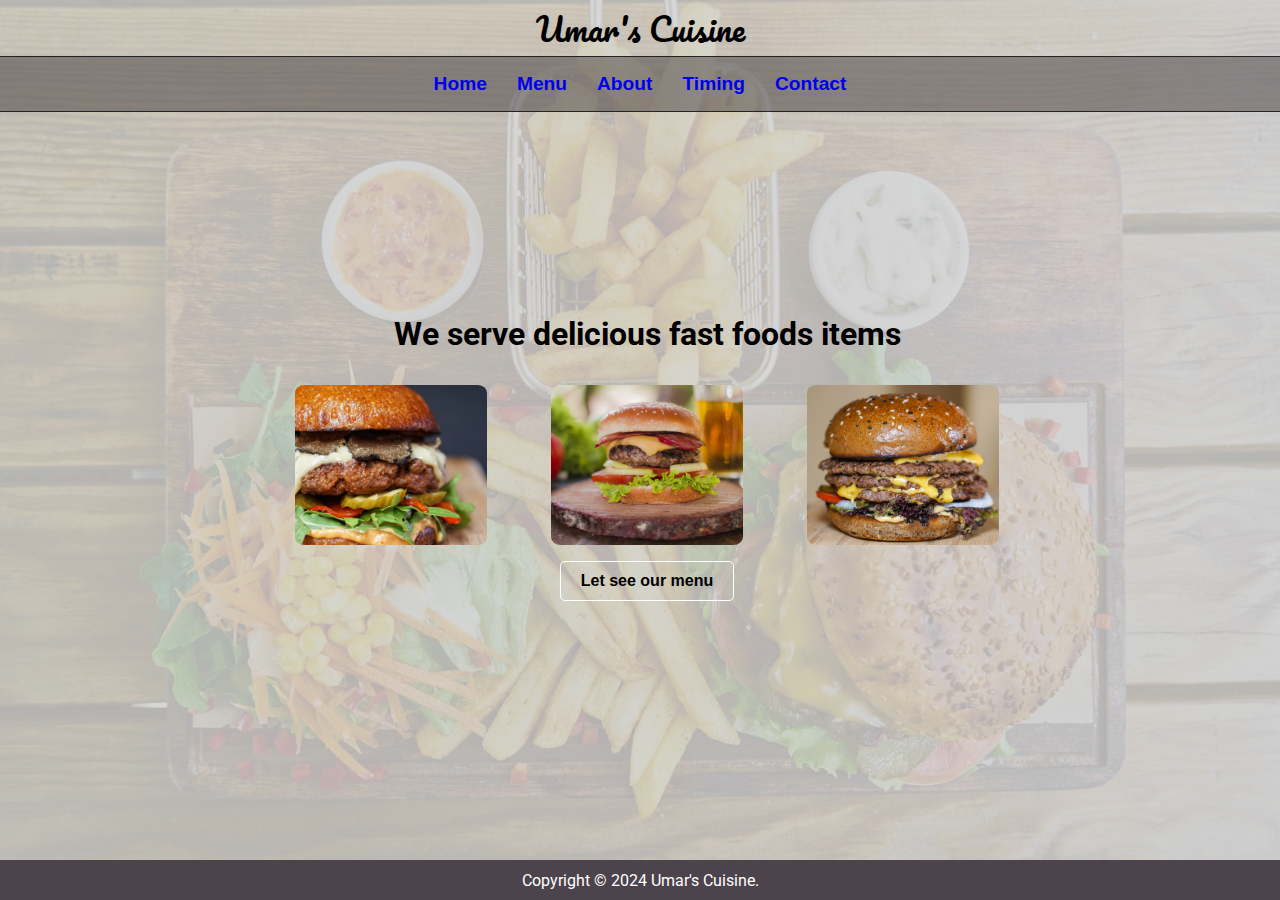
<file: 1-HTML/class-4/index.html>
<!DOCTYPE html>
<html lang="en">
  <head>
    <meta charset="UTF-8" />
    <meta name="viewport" content="width=device-width, initial-scale=1.0" />
    <link rel="preconnect" href="https://fonts.googleapis.com" />
    <link rel="preconnect" href="https://fonts.gstatic.com" crossorigin />
    <link rel="preconnect" href="https://fonts.googleapis.com" />
    <link rel="preconnect" href="https://fonts.gstatic.com" crossorigin />
    <link
      href="https://fonts.googleapis.com/css2?family=Pacifico&family=Roboto:wght@300&display=swap"
      rel="stylesheet"
    />
    <link rel="stylesheet" href="index.css" />
    <title>Umar's Cuisine</title>
  </head>
  <body>
    <div class="container">
      <div class="header">
        <div class="name">Umar's Cuisine</div>
        <div class="navbar">
          <ul>
            <li><a href="index.html">Home</a></li>
            <li><a href="menu.html">Menu</a></li>
            <li><a href="about.html">About</a></li>
            <li><a href="timing.html">Timing</a></li>
            <li><a href="contact.html">Contact</a></li>
          </ul>
        </div>
      </div>
      <div class="home">
        <div class="home-text">We serve delicious fast foods items</div>
        <div class="images">
          <div>
            <img src="5.jpeg" alt="error" />
          </div>
          <div>
            <img src="14.jpeg" alt="error" />
          </div>
          <div>
            <img src="12.jpeg" alt="error" />
          </div>
        </div>
        <div>
          <button class="button">
            <a href="menu.html">Let see our menu</a>
          </button>
        </div>
      </div>
      <div class="footer">
        <p>Copyright &copy; 2024 Umar's Cuisine.</p>
      </div>
    </div>
  </body>
</html>
</file>
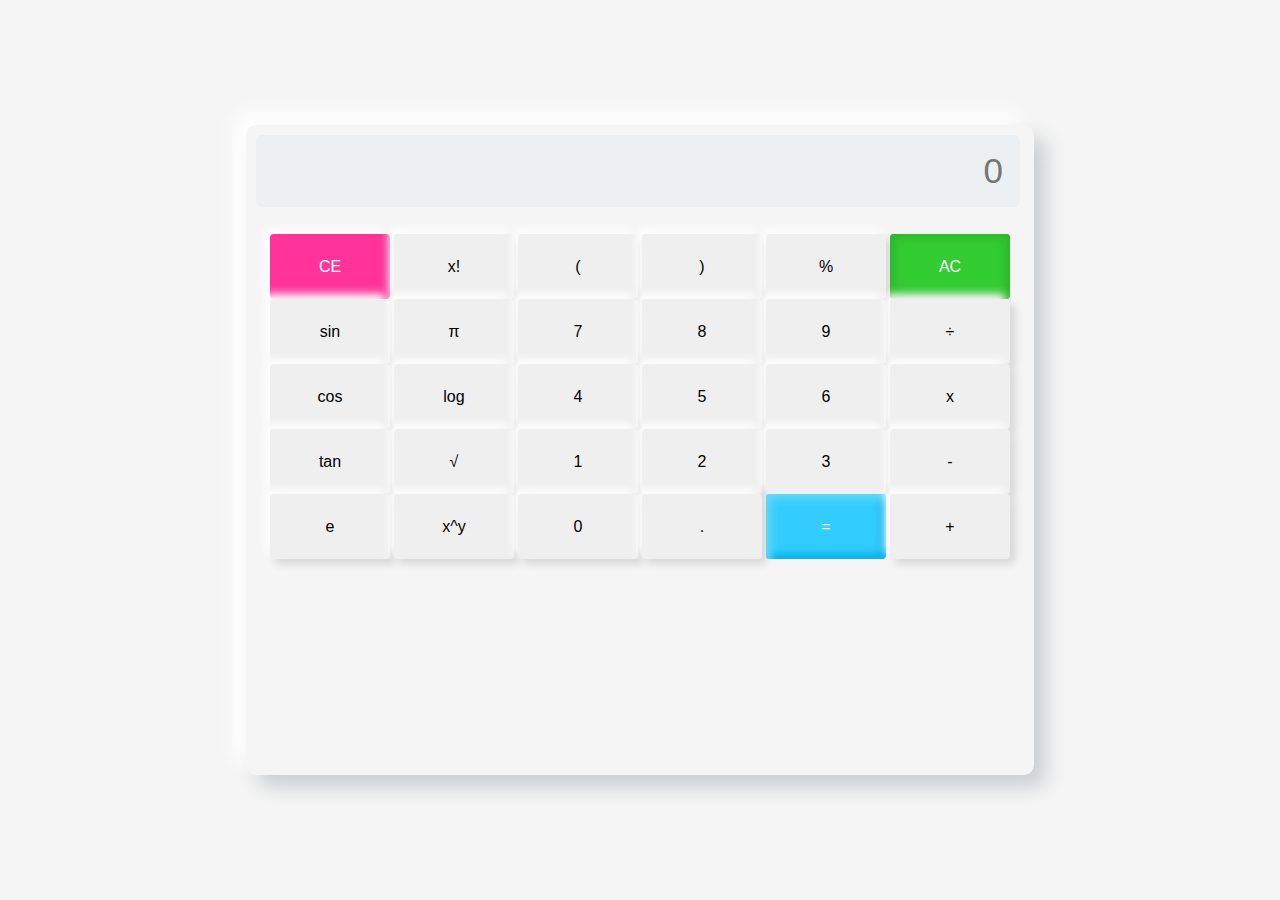
<file: 1-HTML/class-4/calculator/index.html>
<!DOCTYPE html>
<html lang="en">
<head>
    <meta charset="UTF-8">
    <meta name="viewport" content="width=device-width, initial-scale=1.0">
    <title>Scientific Calcultor</title>
    <link rel="stylesheet" href="style.css">
</head>
<body>
    <div class="container">
        <div class="display">
            <input id="screen" type ="text" placeholder="0">
        </div>
        <div class="btns">
            <div class="row">
                <button id="ce" onclick="backspc()">CE</button>
                <button onclick="fact()">x!</button> <span style="position: relative; bottom: .4em; right: .1em;"></span>
                <button class="btn">(</button>
                <button class="btn">)</button>
                <button class="btn">%</button>
                <button id="ac" onclick="screen.value = '' ">AC</button>


            </div>

            <div class="row">
                <button onclick="sin()">sin</button>
                <button onclick="pi()">π</button>
                <button class="btn">7</button>
                <button class="btn">8</button>
                <button class="btn">9</button>
                <button class="btn">÷</button>


            </div>
            <div class="row">
                <button onclick="cos()">cos</button>
                <button onclick="log()">log</button>
                <button class="btn">4</button>
                <button class="btn">5</button>
                <button class="btn">6</button>
                <button class="btn">x</button>


            </div>
            <div class="row">
                <button onclick="tan()">tan</button>
                <button onclick="sqrt()">√</button>
                <button class="btn">1</button>
                <button class="btn">2</button>
                <button class="btn">3</button>
                <button class="btn">-</button>


            </div>
            <div class="row">
                <button class="btn">e</button>
                <button onclick="pow()" >x^y</button><span style="position: relative; bottom: .4em; right: .1em;"></span>
                <button class="btn">0</button>
                <button class="btn">.</button>
                <button id="eval" onclick="screen.value = eval(screen.value)">=</button>
                <button class="btn">+</button>


            </div>
        </div>

    </div>
    <script>
        var screen = document.querySelector('#screen');
        var btn = document.querySelectorAll('.btn');

        for(item of btn){
            
            item.addEventListener('click',(e)=>{
                btntext = e.target.innerText;
                if (btntext == 'x')
                {
                    btntext = '*';
                }
                if (btntext == '/')
                {
                    btntext = '/';
                }

                screen.value+=btntext;
            });

        }
        function sin(){
            screen.value = Math.sin(screen.value);

        }
        function cos(){
            screen.value = Math.cos(screen.value);

        }
        function tan(){
            screen.value = Math.tan(screen.value);

        }
        function pow(){
            screen.value = Math.pow(screen.value,2);

        }
        function sqrt(){
            screen.value = Math.sqrt(screen.value,2);

        }
        function log(){
            screen.value = 3.14161616;

        }
        function e(){
            screen.value = 2.71182818

        }
        function fact(){
            var i, num, f;
            f=1
            num = screen.value;
            for(i = 1; i <=num; i++){
                f= f*i

            }
            i= i-1;

            screen.value = f;

        }

        function backspc(){
            screen.value = screen.value.substr(0, screen.value.lenght-1);
        }
    </script>
</body>
</html>
</file>
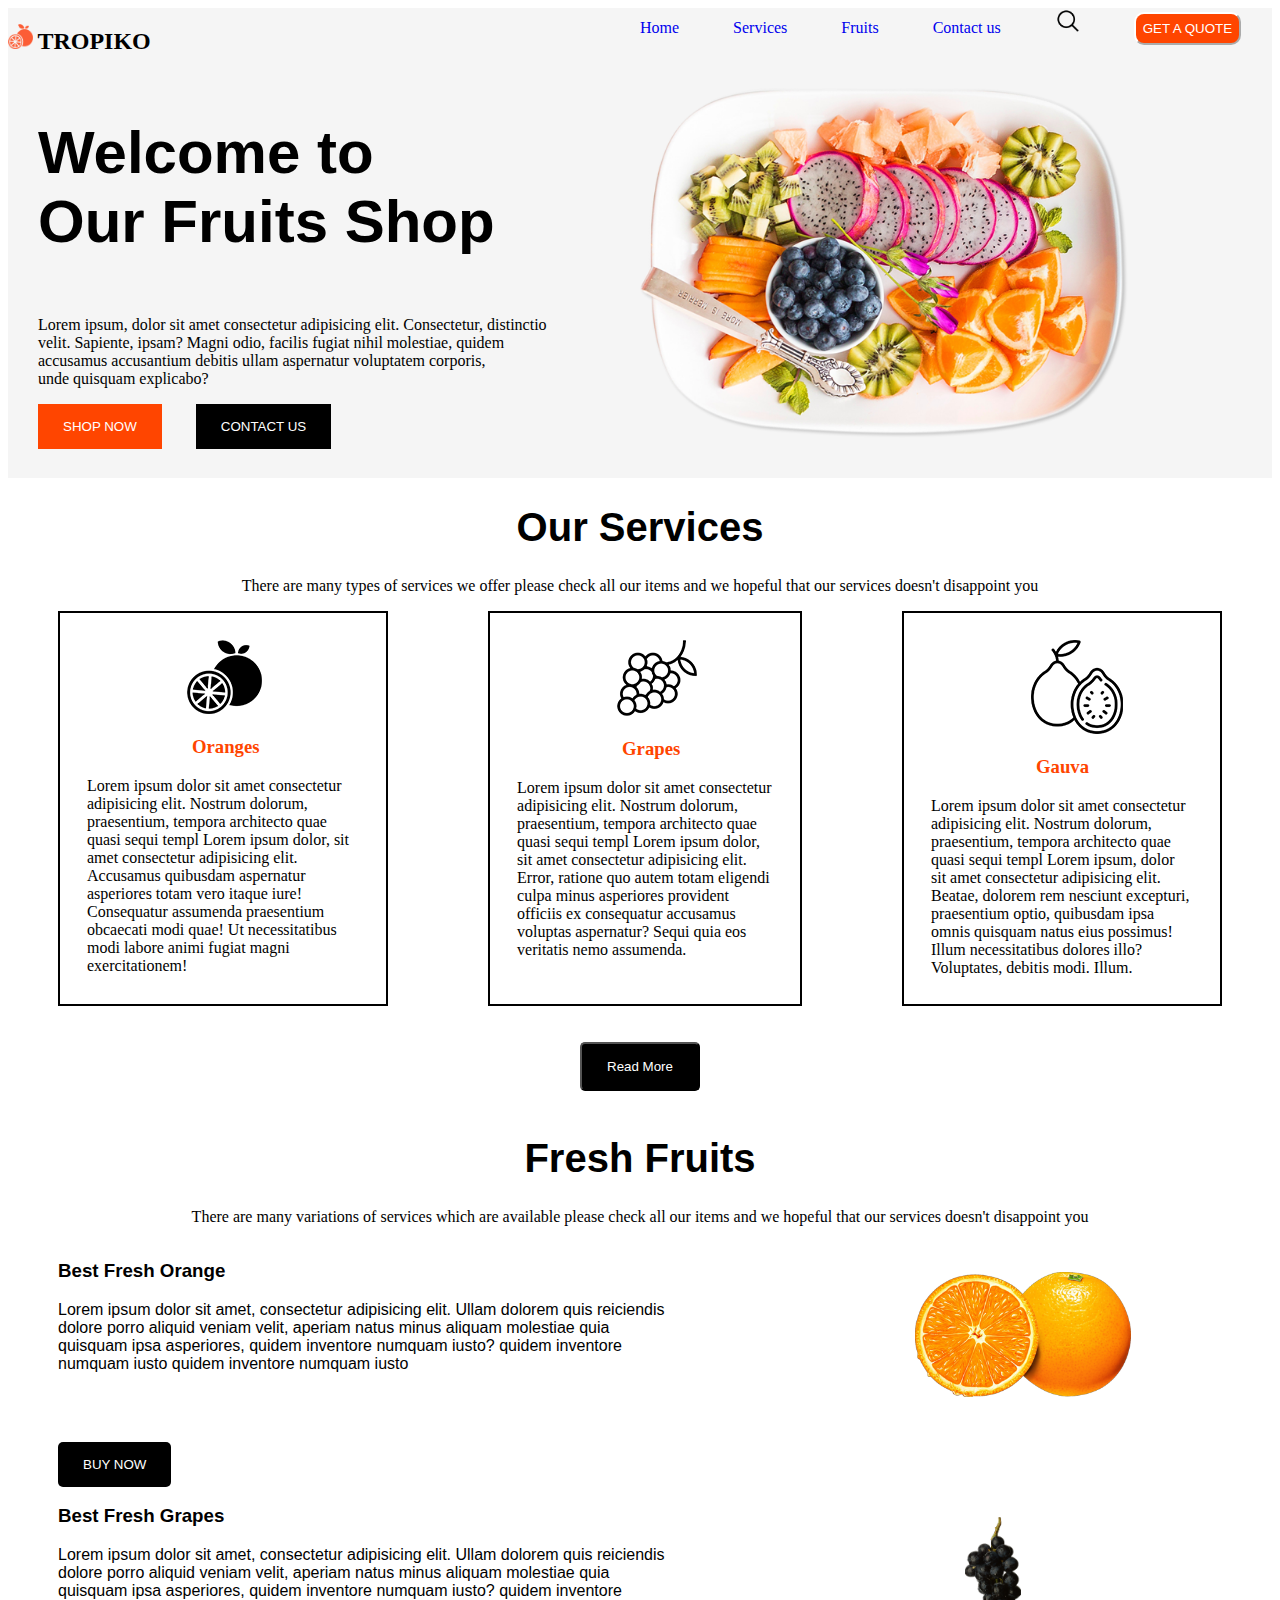
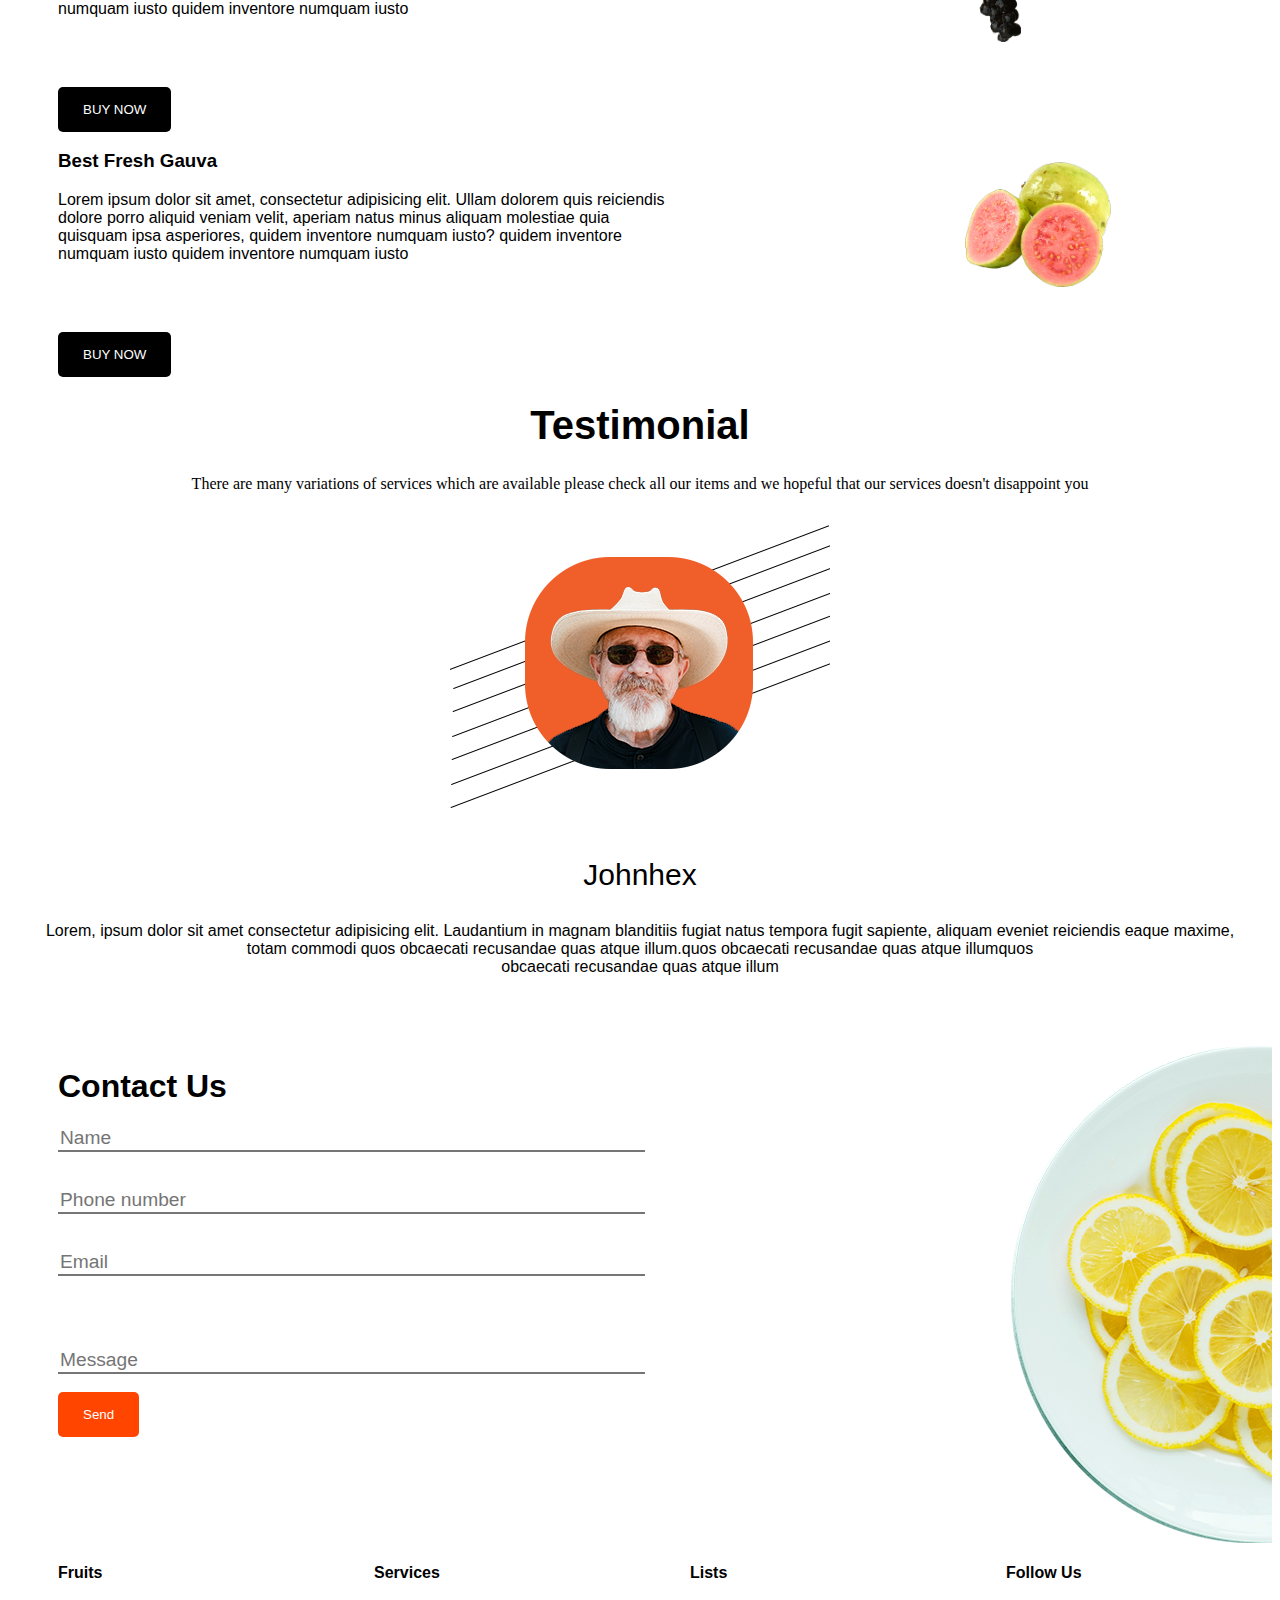
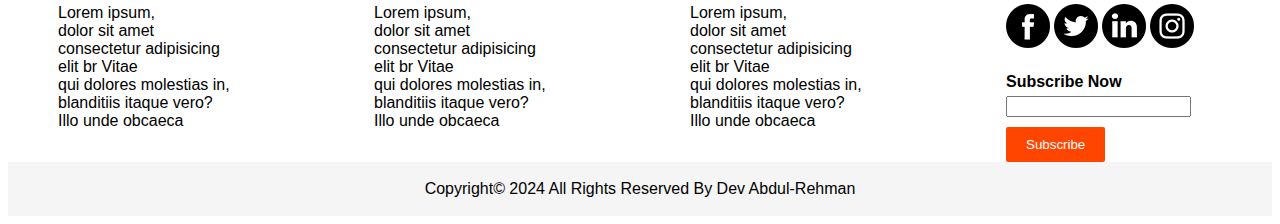
<file: 1-HTML/class-4/website/index.html>
<!DOCTYPE html>
<html lang="en">
  <head>
    <meta charset="UTF-8" />
    <meta name="viewport" content="width=device-width, initial-scale=1.0" />
    <link rel="stylesheet" href="./style.css" />
    <title>Assignment 04</title>
  </head>
  <body>
      <header>
        <!-- Navbar Section -->
        <section id="homeSection">
          <div class="div" >

            <div class="div1">
              <img src="logo.png" alt="logo" style="height: 25px; display: inline-block;">
              <h2 style="display: inline-block;">TROPIKO</h2>  
            </div>
    
            <div class="div2">
              <a href="#homeSection" class="btn">Home</a>
              <a href="#seviceSection" class="btn">Services</a>
              <a href="#fruitSection" class="btn">Fruits</a>
              <a href="#contactUsSection" class="btn">Contact us</a>
              <img src="search-icon.png" alt="search" style="height: 25px; margin-right: 50px;">
              <button style="margin-right: 10px; background-color: orangered; color: white; padding: 7px; border-radius: 10px; border-color: white;">GET A QUOTE</button>
            </div>
          </div>
    </header>
    <!-- Main-Section -->
    <main>
      
       <div class="divm">
        <div class="div11">
          <p class="p1">
            Welcome to
            <br>
            Our Fruits Shop
            <br>
          </p>
          <p class="p2">
            Lorem ipsum, dolor sit amet consectetur adipisicing elit. Consectetur, distinctio <br> velit. Sapiente, ipsam? Magni odio, facilis fugiat nihil molestiae, quidem  <br>accusamus accusantium debitis ullam aspernatur voluptatem corporis,<br> unde quisquam explicabo?
          </p>
          <button class="btn1">SHOP NOW</button>
          <button class="btn2">CONTACT US</button>
        </div>
        <div class="div22">
          <img src="slide-img.png" alt="OUR DISH" style="display: inline-block;height: 350px;margin-top: 30px;">
        </div>
       </div>
      </section>
      <!-- Services -->
      <section id="seviceSection">
        <div >
          <center>
            <h1 class="h1-service">Our Services</h1>
            <p>There are many types of services we offer please check all our items and we hopeful that our services doesn't disappoint you </p>
          </center>
          <div id="card-section">

            <div class="card"> <img src="card-item-1.png" alt="" style="margin-left: 100px;"><br><h3 style="margin-left: 105px; color: orangered;">Oranges</h3>
              Lorem ipsum dolor sit amet consectetur adipisicing elit. Nostrum dolorum, praesentium, tempora architecto quae quasi sequi templ Lorem ipsum dolor, sit amet consectetur adipisicing elit. Accusamus quibusdam aspernatur asperiores totam vero itaque iure! Consequatur assumenda praesentium obcaecati modi quae! Ut necessitatibus modi labore animi fugiat magni exercitationem!
            </div>
            <div class="card"> <img src="card-item-2.png" alt="" style="margin-left: 100px;"><br><h3 style="margin-left: 105px; color: orangered;">Grapes</h3>
              Lorem ipsum dolor sit amet consectetur adipisicing elit. Nostrum dolorum, praesentium, tempora architecto quae quasi sequi templ Lorem ipsum dolor, sit amet consectetur adipisicing elit. Error, ratione quo autem totam eligendi culpa minus asperiores provident officiis ex consequatur accusamus voluptas aspernatur? Sequi quia eos veritatis nemo assumenda.
            </div>
            <div class="card"> <img src="card-item-3.png" alt="" style="margin-left: 100px;"><br><h3 style="margin-left: 105px; color: orangered;">Gauva</h3>
            Lorem ipsum dolor sit amet consectetur adipisicing elit. Nostrum dolorum, praesentium, tempora architecto quae quasi sequi templ Lorem ipsum, dolor sit amet consectetur adipisicing elit. Beatae, dolorem rem nesciunt excepturi, praesentium optio, quibusdam ipsa omnis quisquam natus eius possimus! Illum necessitatibus dolores illo? Voluptates, debitis modi. Illum.
            </div>
          </div>
          <br><br>
          <center>
            <button id="bt">Read More</button>
          </center>  
        </div>
      </section>
<!-- Fruit Section -->
      <section id="fruitSection">
        <br>
       <div>
        <center>
          <h1 class="h1-service">Fresh Fruits</h1>
          <p>There are many variations of services which are available please check all our items and we hopeful that our services doesn't disappoint you </p>
        </center>
        <div class="fruit-section">
          <div class="fruit-section-Div1">
            <h3 class="heading">
              Best Fresh Orange
            </h3>
            <p class="paragraph">
              Lorem ipsum dolor sit amet, consectetur adipisicing elit. Ullam dolorem quis reiciendis dolore porro aliquid veniam velit, aperiam natus minus aliquam molestiae quia quisquam ipsa asperiores, quidem inventore numquam iusto?  quidem inventore numquam iusto quidem inventore numquam iusto
            </p>
          </div>
          <div class="fruit-section-Div2">
            <img src="orange.png" alt="" style="display: inline-block;height: 125px;margin-top: 30px;margin-left: 250px;">
          </div>
        </div>
        <button class="f-btn">BUY NOW</button>

        <div class="fruit-section">
          <div class="fruit-section-Div1">
            <h3 class="heading">
              Best Fresh Grapes
            </h3>
            <p class="paragraph">
              Lorem ipsum dolor sit amet, consectetur adipisicing elit. Ullam dolorem quis reiciendis dolore porro aliquid veniam velit, aperiam natus minus aliquam molestiae quia quisquam ipsa asperiores, quidem inventore numquam iusto?  quidem inventore numquam iusto quidem inventore numquam iusto
            </p>
          </div>
          <div class="fruit-section-Div2">
            <img src="grapes.png" alt="" style="display: inline-block;height: 125px;margin-top: 30px;margin-left: 300px;">
          </div>
        </div>
        <button class="f-btn">BUY NOW</button>

        <div class="fruit-section">
          <div class="fruit-section-Div1">
            <h3 class="heading">
              Best Fresh Gauva
            </h3>
            <p class="paragraph">
              Lorem ipsum dolor sit amet, consectetur adipisicing elit. Ullam dolorem quis reiciendis dolore porro aliquid veniam velit, aperiam natus minus aliquam molestiae quia quisquam ipsa asperiores, quidem inventore numquam iusto?  quidem inventore numquam iusto quidem inventore numquam iusto
            </p>
          </div>
          <div class="fruit-section-Div2">
            <img src="gauva.png" alt="" style="display: inline-block;height: 125px;margin-top: 30px;margin-left: 300px;">
          </div>
        </div>
        <button class="f-btn">BUY NOW</button>
       </div>
      </section>
      <!-- Testimonial -->
      
      <div>
        <center>
          <h1 class="h1-service">Testimonial</h1>
          <p>There are many variations of services which are available please check all our items and we hopeful that our services doesn't disappoint you </p>
            <img src="client.png" alt="">
          <p style="font-size: 30px;  font-family: sans-serif;">Johnhex</p>
          <p style="font-family: sans-serif;">Lorem, ipsum dolor sit amet consectetur adipisicing elit. Laudantium in magnam blanditiis fugiat natus tempora fugit sapiente, aliquam eveniet reiciendis eaque maxime,<br> totam commodi quos obcaecati recusandae quas atque illum.quos obcaecati recusandae quas atque illumquos <br>obcaecati recusandae quas atque illum</p>
        </center>
      </div>
      <!-- Contact US -->
      <section id="contactUsSection">
        <br><br><br>
    <div id="contactUs">
      <div class="contactUs1">
        <h1 style="font-family: sans-serif;">Contact Us</h1>
        <form action="">
          <input type="text" name="txt" id="txt" placeholder="Name" style="border-top: 0px; border-left: 0px; border-right: 0px;width: 96%;font-size: larger;"><br><br><br>
          <input type="number" name="txt" id="txt" placeholder="Phone number" style="border-top: 0px; border-left: 0px; border-right: 0px;width: 96%;font-size: larger;"><br><br><br>
          <input type="email" name="txt" id="txt" placeholder="Email" style="border-top: 0px; border-left: 0px; border-right: 0px;width: 96%;font-size: larger;"><br><br><br><br><br>
          <input type="text" name="txt" id="txt" placeholder="Message" style="border-top: 0px; border-left: 0px; border-right: 0px;width: 96%;font-size: larger;">  
        </form><br>
        <button class="c-btn">Send</button>

      </div>
      <div class="contactUs2">
       <img src="orange-dish.png" alt="" style="float: right;">
      </div>
  </div>

      </section>
        </main>
        <!-- footer -->
    <div id="footer">
      <!-- before footer -->
      <div id="beforeFt">
          <div class="divs4"><h4 style="font-family: sans-serif;">Fruits</h4><p class="paragraph">Lorem ipsum,<br> dolor sit amet <br>consectetur adipisicing <br> elit br Vitae <br> qui dolores molestias in,<br> blanditiis itaque vero? <br>Illo unde obcaeca</p></div>
          <div class="divs4"><h4 style="font-family: sans-serif;">Services</h4><p class="paragraph">Lorem ipsum,<br> dolor sit amet <br>consectetur adipisicing <br> elit br Vitae <br> qui dolores molestias in,<br> blanditiis itaque vero? <br>Illo unde obcaeca</p></div>
          <div class="divs4"><h4 style="font-family: sans-serif;">Lists</h4><p class="paragraph">Lorem ipsum,<br> dolor sit amet <br>consectetur adipisicing <br> elit br Vitae <br> qui dolores molestias in,<br> blanditiis itaque vero? <br>Illo unde obcaeca</p></div>
          <div class="divs4">
            <h4 style="font-family: sans-serif;">Follow Us</h4>
            <img src="fb.png" alt="facebook">
            <img src="twitter.png" alt="twitter">
            <img src="linkedin.png" alt="linkedin">
            <img src="instagram.png" alt="instagram">
            <h4 style="font-family: sans-serif; margin-bottom: 5px;">Subscribe Now</h4>
            <input type="text"><br>
            <button class="ft-btn">Subscribe</button>
          </div>
      </div>
      <!-- main footer -->
      <div id="l-div">
        <center style="font-family: sans-serif;"><br>
          Copyright&copy; 2024  All  Rights  Reserved  By  Dev  Abdul-Rehman
        </center><br>
      </div>
  </div>
  </body>
</html>
</file>
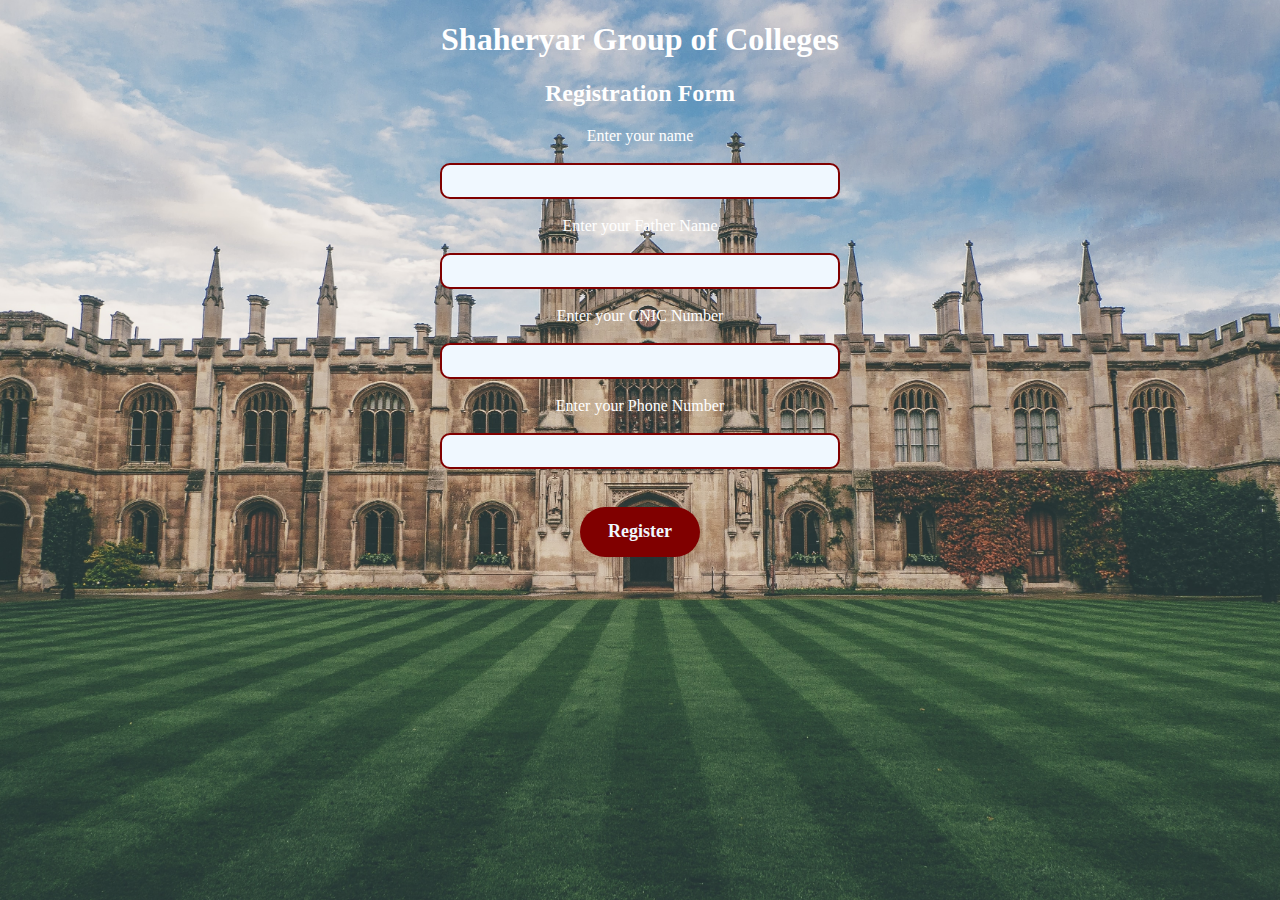
<file: 1-HTML/class-4/form.html>
<!DOCTYPE html>
<html lang="en">
<head>
    <meta charset="UTF-8">
    <meta name="viewport" content="width=device-width, initial-scale=1.0">
    <title>Document</title>
</head>
<body>
    <style>
        body{
            background-image: url('sherw.jpg');
            background-repeat: no-repeat;
            background-attachment: fixed;
            background-size: cover;
            color: white;
        }
        
        label{
            display: block;

        }
        :required{
            background-color: aliceblue;
            height: 30px;
            width: 30%;
            color: black;
            border: 2px solid maroon;
            border-radius: 10px;
            font-family: 'Segoe UI', Tahoma, Geneva, Verdana, sans-serif;
            font-weight: medium;
            font-size: large;
            padding-left: 15px;
            font-style: inherit;
        }
        .Register:hover{
            background-color: darkcyan;
        }
        button{
            margin-top:20px;
            height: 50px;
            width: 120px;
            border-radius: 25px;
            background-color: maroon;
            color: aliceblue;
            border:none;
            font-weight: bold;
            font-size: large;
            font-family: Georgia, 'Times New Roman', Times, serif;
            cursor: pointer;
            display: block;
            box-shadow: 0px, 9px;
        }
    </style>
    <center>
        <div class="container">
    <h1>
        Shaheryar Group of Colleges 
    </h1>
    <h2>
    Registration Form
</h2>
</center>
<center>
    <form action="#"method = "post">
        <div class="name"><label for="Enter your name">Enter your name</label><br>
        <input type="text" id="Enter your Name" name="Enter your Name" required>
    </div><br>
        <div class="Fname"><label for="Enter your Father Name">Enter your Father Name</label><br>
        <input type="text" id="Enter Your Father Name" name ="Enter your Father Name" required>
    </div><br>
        <div class="cnic"><label for="Enter your CNIC Number">Enter your CNIC Number</label><br>
        <input type="text" id="Enter your CNIC Number" name="Enter your CNIC Number" required>
    </div><br>
        <div class="phn"><label for="Enter your Phone Number">Enter your Phone Number</label><br>
            <input type="text" id="Enter your Phone Number" name="Enter your Phone Number" required>
        </div><br>
        <button class="Register">Register</button>
        </div>

    </form>
</center>
</div>
</body>
</html>
</file>
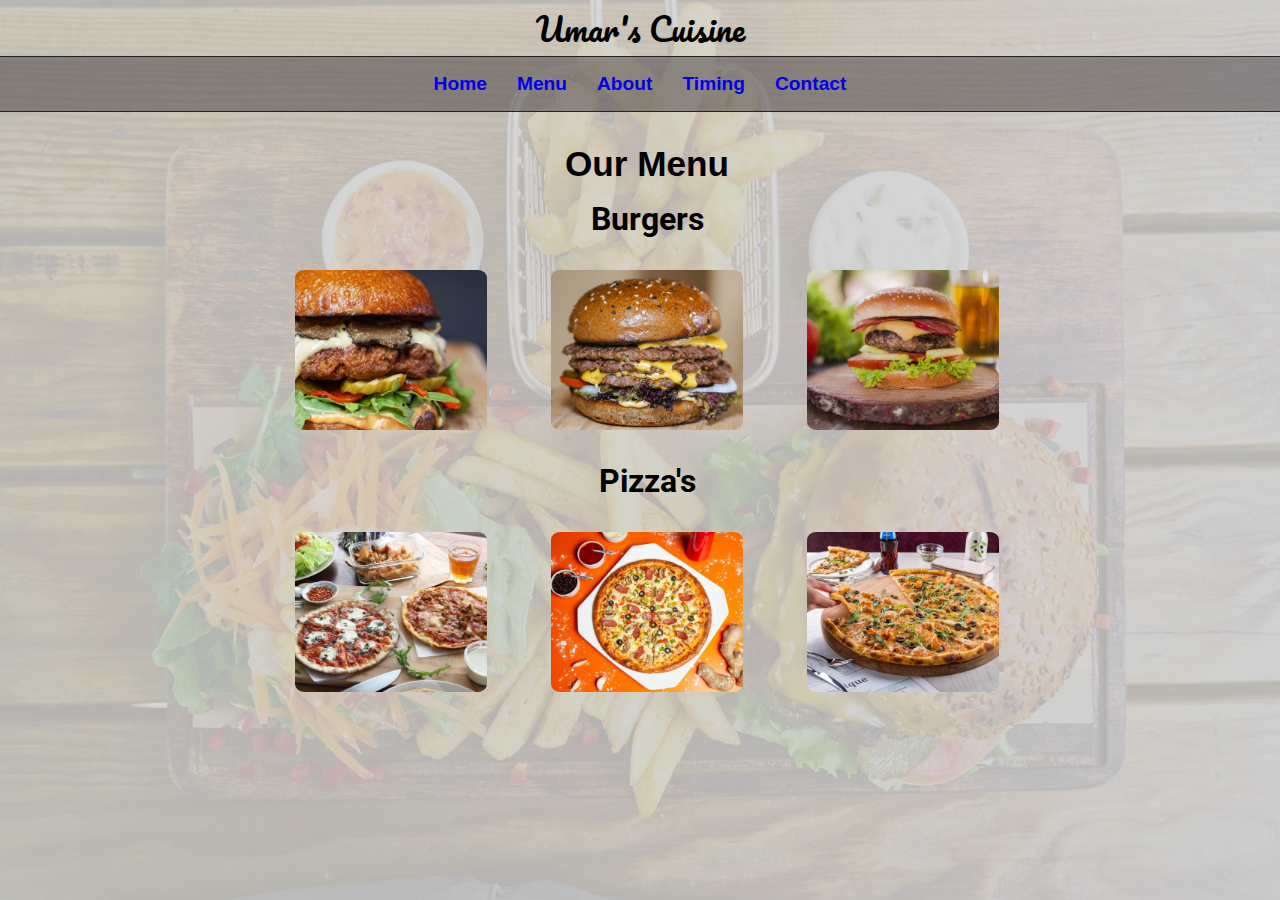
<file: 1-HTML/class-4/menu.html>
<!DOCTYPE html>
<html lang="en">
  <head>
    <meta charset="UTF-8" />
    <meta name="viewport" content="width=device-width, initial-scale=1.0" />
    <link rel="preconnect" href="https://fonts.googleapis.com" />
    <link rel="preconnect" href="https://fonts.gstatic.com" crossorigin />
    <link rel="preconnect" href="https://fonts.googleapis.com" />
    <link rel="preconnect" href="https://fonts.gstatic.com" crossorigin />
    <link
      href="https://fonts.googleapis.com/css2?family=Pacifico&family=Roboto:wght@300&display=swap"
      rel="stylesheet"
    />
    <link rel="stylesheet" href="index.css" />
    <title>Umar's Cuisine</title>
  </head>
  <body>
    <div class="name">Umar's Cuisine</div>
    <div class="navbar">
        <ul>
            <li><a href="index.html">Home</a></li>
            <li><a href="menu.html">Menu</a></li>
            <li><a href="about.html">About</a></li>
            <li><a href="timing.html">Timing</a></li>
            <li><a href="contact.html">Contact</a></li>
        </ul>
    </div>
    <div class="home">
        <div class="home-headings">Our Menu</div>
        <div class="home-text">Burgers</div>
        <div class="burgers">
          
          <div class="images">
            <div>
              <img src="5.jpeg" alt="burger" />
            </div>
            <div>
              <img src="12.jpeg" alt="burger" />
            </div>
            <div>
              <img src="14.jpeg" alt="burger" />
            </div>
          </div>
        </div>
        <div class="home-text">Pizza's</div>
        <div class="burgers">
          
          <div class="images">
            <div>
              <img src="8.jpeg" alt="burger" />
            </div>
            <div>
              <img src="10.jpeg" alt="burger" />
            </div>
            <div>
              <img src="15.jpeg" alt="burger" />
            </div>
          </div>
        </div>
    </div>
  </body>
</html>
</file>
<file: 1-HTML/class-4/index.css>
*{
    box-sizing: border-box;
    padding: 0%;
    margin: 0%;
}
body {
  font-family: 'Roboto';
}
.container{
  display: flex;
  flex-direction: column;
  justify-content: center;
  flex: 1;
  width: 100%;
  height: 100vh;
  overflow: auto;
}
body::before {
  content: " ";
  position: absolute;
  top: 0;
  left: 0;
  background:linear-gradient(rgba(0, 0, 0, 0.5), rgba(0, 0, 0, 0.5)), url(3.jpeg) center/cover no-repeat;
  opacity: 0.3;
  width: 100%;
  height: 100%;
  z-index: -1;
}
.header{
  position: absolute;
  top: 0;
  left: 0;
  width: 100%;
  
}
.name {
  text-align: center;
  font-family: 'Pacifico', cursive;
  font-size: 2em;
}
.navbar ul{

    display: flex;
    list-style: none;
    justify-content: center;
    border-top: 1px solid rgb(35, 35, 35);
    border-bottom: 1px solid rgb(35, 35, 35);
    padding: 1em;
    background-color: rgba(68, 59, 59, 0.5);
}
.navbar ul li a{
    text-decoration: none;
    font-family: 'Segoe UI', Tahoma, Geneva, Verdana, sans-serif;
    font-weight: bold;
    font-size: 1.2em;
    margin: 5px;
    padding: 10px;
    opacity: 100%;

}
.navbar ul li a:hover{
  color: #fff;
}
.home{
    display: flex;
    justify-content: center;
    align-items: center;
    margin: 2em;
    padding-left: 1em;
    padding-right: 2px;
    flex-direction: column;
}
.home-text{
    text-align: center;
    font-weight: bold;
    padding: 0.5em;
    font-size: 2em;
}


.images div {
  padding-left: 2em;
  padding-right: 2em;
  box-sizing: border-box;
}

.images {
  display: flex;
  overflow-x: auto;
  scroll-snap-type: x mandatory;
  padding: 1em;
}

.images img {
  width: 12em;
  height: 10em;
  object-fit: cover;
  display: block;
  border-radius: 5%;
  transition: transform 0.5s ease-in-out;
}

.images img:hover {
  transform: scale(1.2);
}
.button{
    display: inline-block;
    padding: 10px 20px;
    cursor: pointer;
    border: 0.3px solid white;  
    background-color: transparent; 
    border-radius: 5px;
    transition: background-color 0.3s, color 0.3s;
  }
  .button a{
    font-size: 16px;
    color: black;
    font-weight: bold;
    text-align: center;
    text-decoration: none;
  }
  .button:hover {
    background-color: #4c434c;
    opacity: 50%;
    
  }
  .button:hover a{
    color: #fff;
  }
  .footer{
    display: flex;
    position: absolute;
    justify-content: center;
    bottom: 0px;
    left: 0px;
    width: 100%;
    height: 40px;
    background-color: #4c434c;
    align-items: center;
    color: #ffffff;
  }
  .home-headings{
    font-family: 'Segoe UI', Tahoma, Geneva, Verdana, sans-serif;
    font-weight: bold;
    font-size: 2.2em;
  }
 .about-text{
  font-size: 1.3em;
  padding: 0.5em;
  font-weight: 800;
 }
 .about-text span{
  font-family: 'Segoe UI', Tahoma, Geneva, Verdana, sans-serif;
  font-weight: bold;
  font-size: 1.2em;
 }
 table {
  border-collapse: collapse;
  width: 100%;
  border: 2px solid #8b8b8b; 
  margin-top: 3em;
  
}

th, td {
  border: 1px solid #ddd; 
  text-align: left;
  padding: 2em;
}

th {
  background-color: #8b8b8b; 
}

input, textarea {
  width: 600px;
  padding: 8px;
  margin: 0.7em;
  outline: none;
  border-radius: 5px;
  border: 1px solid white;
  font-size: 1em;
  color: #fff;
  background-color: #8b8b8b;
 
}
</file>
<file: 1-HTML/class-4/calculator/style.css>
body{
    margin: 0;
    padding: 0;
    display: flex;
    justify-content: center;
    align-items: center;
    background-color: whitesmoke;
    min-height: 100vh;
}
.container{
    width: 60%;
    height: 70vh;
    padding: 10px;
    border-radius: 10px;
    box-shadow: 12px 12px 20px #cbced1,
                -12px -12px 20px #ffffff;

}
.display #screen{
    width: 97%;
    height: 70px;
    font-size: 35px;
    outline: none;
    border: none;
    text-align: right;
    padding-right: .5em;
    background: #ecf0f3;
    border-radius: 6px;
    box-shadow: inset 8px 8px 8px #cbced1
                inset -8px -8px 8px #cbced1;
}
.btns{
    width: 100%;
    margin-top: 1.7em;
    display: flex;
    justify-content: center;
    align-items: center;
    flex-direction: column;

}
.btns .row button{
    width: 120px;
    height: 65px;
    font-size: 16px;
    border: none;
    outline: none;
    border-radius: 4px;
    box-shadow: 5px 5px 8px #00000020,
                -5px -5px 8px #ffffff;
}

.btns .row button:hover{
    box-shadow: inset 5px 5px 8px rgba(16, 16, 16 ,.1),
                inset -5px -5px 8px #fff;
                background : #fff;



}
#eval{
    background: #33ccff;
    color: #fff;
    box-shadow: inset 5px 5px 8px #66d9f3,
    inset -5px -5px 8px #00ace6;

}
#eval:hover{
    box-shadow: inset 5px 5px 8px #00ace6,
                inset -5px -5px 8px #00ace6;
}

#ac{
    background: #33cc33;
    color: #fff;
    box-shadow: inset 5px 5px 8px #2eb82e,
                inset -5px -5px 8px #2eb82e;
}
#ac:hover{
    box-shadow: inset 5px 5px 8px #2eb82e,
                inset -5px -5px 8px #2eb82e;
}

#ce{
    background: #ff3399;
    color: #fff;
    
}
#ce:hover{
    box-shadow: inset 5px 5px 8px #e60073,
                inset -5px -5px 8px #e60073;
}
</file>
<file: 1-HTML/class-4/website/style.css>
.div{
    display: flex;
    justify-content: space-between; 
    background-color: whitesmoke;
}
.div1{
    width: 50%;
    height: 50px;        
    background-color: whitesmoke;
}
.div2{
    width: 50%;
    height: 50px;
    background-color: whitesmoke
}

.btn{
    border: none;
    background: none;
    display: inline-block;
    margin-right: 50px;
    font-size: medium;
    cursor: point;
    text-decoration: none;
}
.p1{
    height: auto;
    font-size: 60px;
    font-weight: bolder;
    font-family: sans-serif;
    margin-left: 30px;
}
.p2{
    margin-left: 30px;

}
.btn1{
    margin-left: 30px;
    background-color: orangered;
    color: white;
    padding-right :25px;
    padding-left:25px;
    padding-top: 15px;
    padding-bottom: 15px;
    border: none;
    cursor: pointer;
}
.btn2{
    margin-left: 30px;
    background-color: black;
    color: white;
    padding-right :25px;
    padding-left:25px;
    padding-top: 15px;
    padding-bottom: 15px; 
    border: none;
    cursor: pointer;
}
.divm{
    display: flex;
    justify-content: space-between; 
    background-color: whitesmoke;
}
.div11{
    width: 50%;
    height: 420px;        
    background-color: whitesmoke;
}
.div22{
    width: 50%;
    height: 420px;
    background-color: whitesmoke;
}
.h1-service{
    height: auto;
    font-size: 40px;
    font-weight: bolder;
    font-family: sans-serif;
}
#card-section{
    display: flex;
    justify-content: space-evenly;
}
.card{
    border: 2px;
    border-style: solid;
    border-color: black; 
    margin-left: 50px;
    margin-right: 50px;
    padding: 27px;
}
#bt{
    color: white;
    background-color: black;
    padding: 15px 25px 15px 25px;
    border-radius: 5px;
    cursor: pointer;
}
.fruit-section{
    display: flex;
    justify-content: space-between;   
}
.fruit-section-Div1{
    width: 50%;
    height: 200px;        
    margin-left: 50px;
}
.fruit-section-Div2{
    width: 50%;
    height: 200px;
}
.heading{
    font-family: sans-serif;
    font-weight: 800;
}
.paragraph{
    font-family: sans-serif;
    font-weight: lighter;
}
.f-btn{
margin-left: 50px;
padding: 15px 25px 15px 25px;
background-color:black;
color: white;
border: none;
cursor: pointer;
border-radius: 5px;
}
#contactUs{
    width: 100%;
    display: flex;
}
.contactUs1{
    width: 50%;
    margin-left: 50px;
}
.contactUs2{
    width: 50%;
}
.c-btn{
margin-left: 0px;
padding: 15px 25px 15px 25px;
background-color:orangered;
color: white;
border: none;
cursor: pointer;
border-radius: 5px;
}
#beforeFt{
    display: flex;
    justify-content: space-evenly;
}
.divs4{
    width: 25%;
    margin-left: 50px;
}
.ft-btn{
    margin-top: 10px;
    margin-left: 0px;
    padding: 10px 20px;
    background-color:orangered;
    color: white;
    border: none;
    cursor: pointer;
    border-radius: 2px;
    }
#l-div{
    background-color:whitesmoke;
}
</file>
